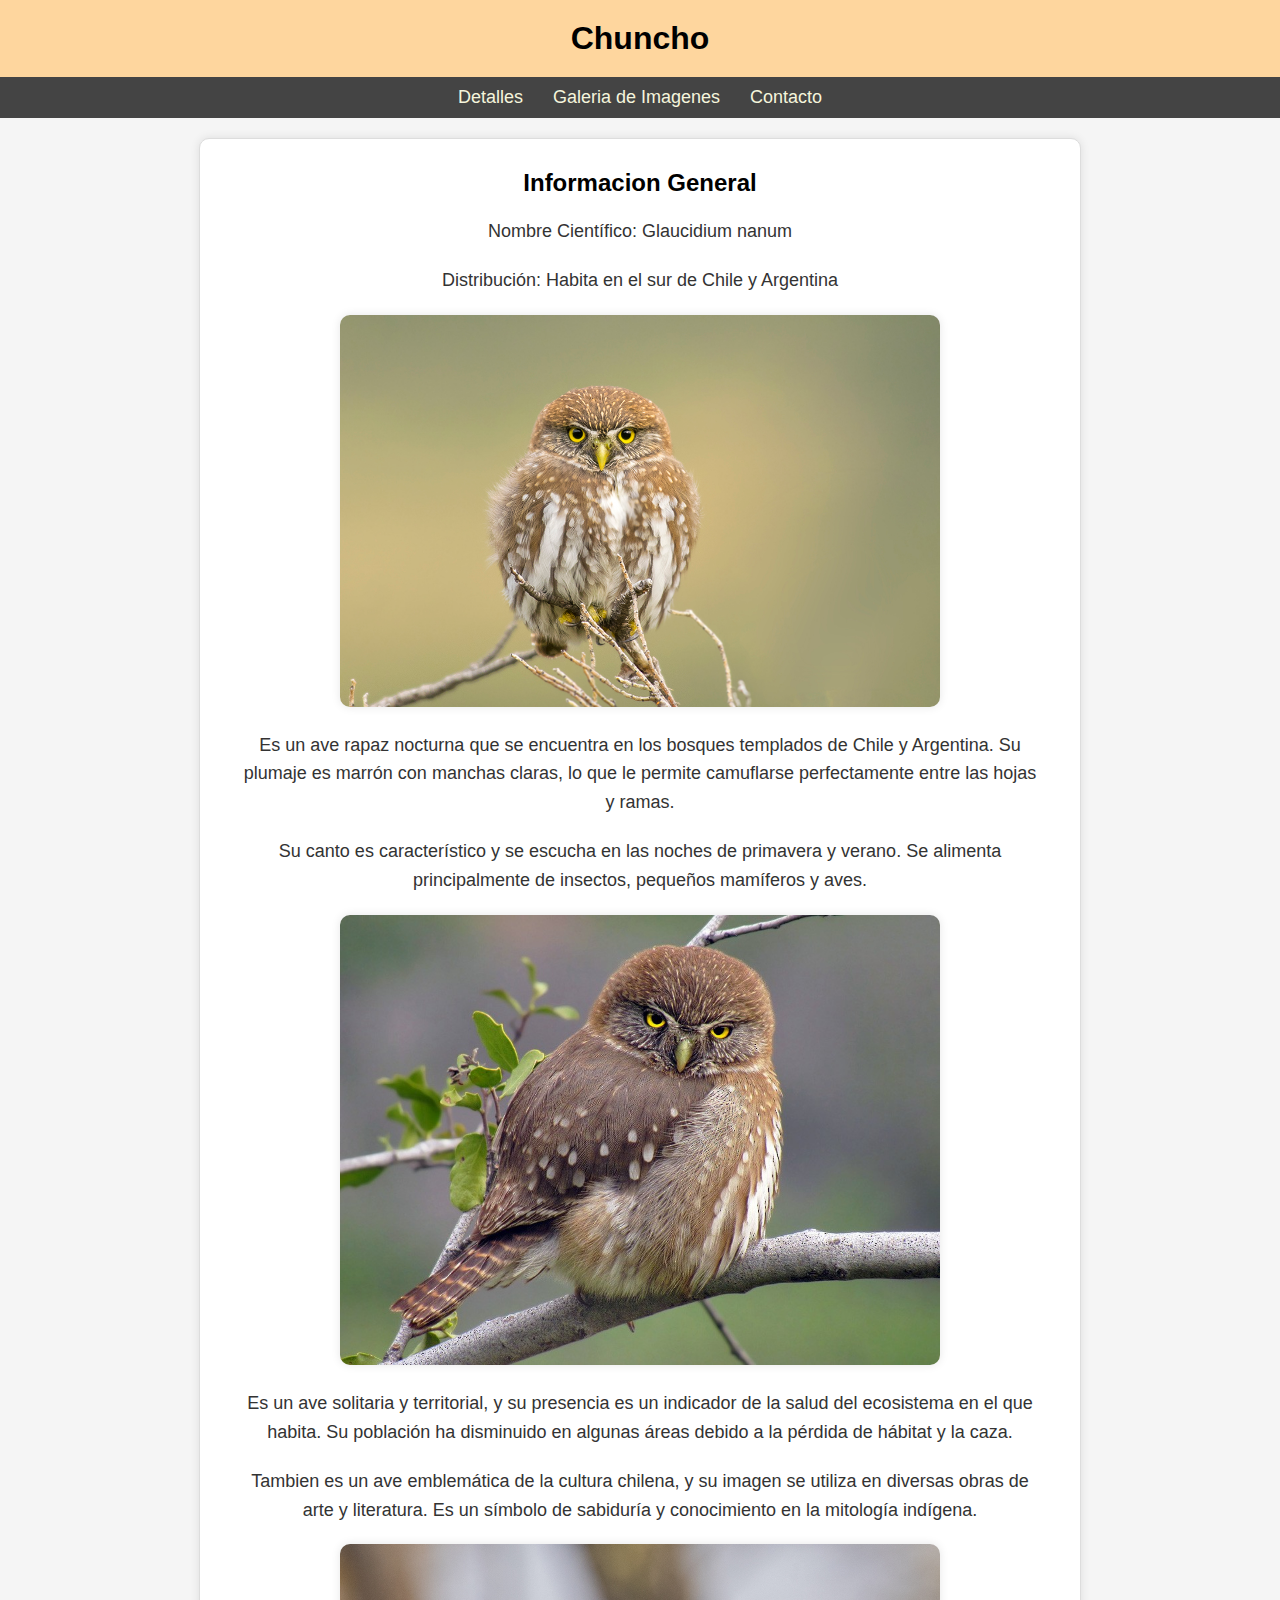
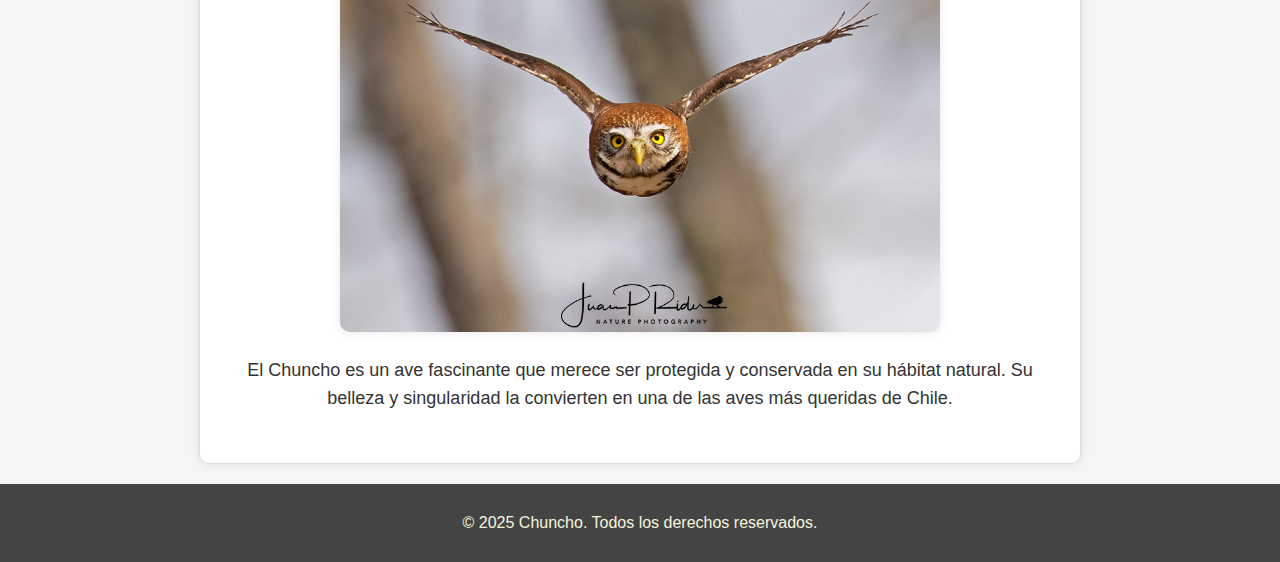
<file: index.html>
<!DOCTYPE html>
<html lang="en">
<head>
    <meta charset="UTF-8">
    <meta name="viewport" content="width=device-width, initial-scale=1.0">
    <title>Chuncho</title>
    <link rel="stylesheet" href="css/style.css">
</head>
<body>
    <header>
        <h1>Chuncho</h1>
       
    </header>
     <nav>
            <a href="detalles.html">Detalles</a>
            <a href="galeria.html">Galeria de Imagenes</a>
            <a href="contacto.html">Contacto</a>
    </nav>

    <main>
        <h2>Informacion General</h2>
        <p>Nombre Científico: Glaucidium nanum</p>
        <p>Distribución: Habita en el sur de Chile y Argentina</p>
        
        <img src="images/chuncho.jpg" alt="Primer plano de un Chuncho" id="chuncho">
        <p>Es un ave rapaz nocturna que se encuentra 
            en los bosques templados de Chile y Argentina. Su 
            plumaje es marrón con manchas claras, lo que le permite 
            camuflarse perfectamente entre las hojas y ramas.</p>
        <p>Su canto es característico y se escucha en las noches
            de primavera y verano. Se alimenta principalmente de 
            insectos, pequeños mamíferos y aves.</p>
        <img src="images/chuncho2.jpg" alt="Imagen de un Chuncho en su hábitat" id="chuncho2">
        <p>Es un ave solitaria y territorial, y su
            presencia es un indicador de la salud del ecosistema 
            en el que habita. Su población ha disminuido en algunas 
            áreas debido a la pérdida de hábitat y la caza.</p>
        <p>Tambien es un ave emblemática de la cultura 
            chilena, y su imagen se utiliza en diversas obras de 
            arte y literatura. Es un símbolo de sabiduría y 
            conocimiento en la mitología indígena.</p>    
        <img src="images/chuncho3.jpg" alt="Primer plano de un Chuncho en vuelo" id="chuncho3">
        <p>El Chuncho es un ave fascinante que merece ser 
            protegida y conservada en su hábitat natural. Su 
            belleza y singularidad la convierten en una de las 
            aves más queridas de Chile.</p>
    </main>
    <footer>
        <p>&copy; 2025 Chuncho. Todos los derechos reservados.</p>
    </footer>
</body>
</html>
</file>
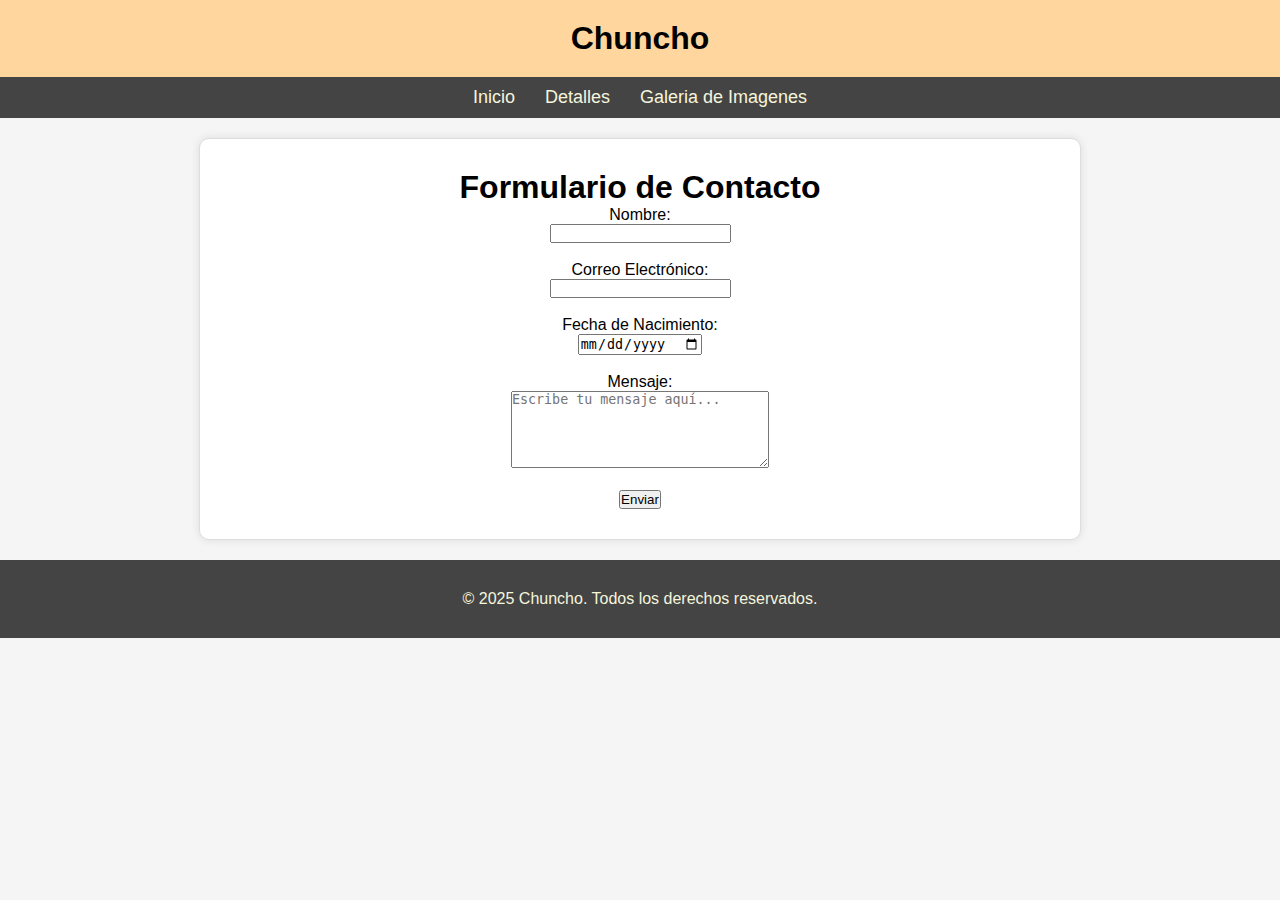
<file: contacto.html>
<!DOCTYPE html>
<html lang="en">
<head>
    <meta charset="UTF-8">
    <meta name="viewport" content="width=device-width, initial-scale=1.0">
    <title>Formulario de Contacto</title>
    <link rel="stylesheet" href="css/style.css">
</head>
<body>
    <header>
        <h1>Chuncho</h1>
    </header>

    <nav>
        <a href="index.html">Inicio</a>
        <a href="detalles.html">Detalles</a>
        <a href="galeria.html">Galeria de Imagenes</a>
    </nav>

    <main>
        <h1>Formulario de Contacto</h1>
    <form action="#" method="post">
        <label for="nombre">Nombre:</label><br>
        <input type="text" id="nombre" name="nombre" required><br><br>

        <label for="email">Correo Electrónico:</label><br>
        <input type="email" id="email" name="email" required><br><br>

        <label for="fecha">Fecha de Nacimiento:</label><br>
        <input type="date" id="fecha" name="fecha" required><br><br>

        <label for="mensaje">Mensaje:</label><br>
        <textarea id="mensaje" name="mensaje" rows="5" cols="30" placeholder="Escribe tu mensaje aquí..." required></textarea><br><br>

        <input type="submit" value="Enviar">
    </form>
    </main>
    <footer>
        <p>&copy; 2025 Chuncho. Todos los derechos reservados.</p>
    </footer>
</body>
</html>
</file>
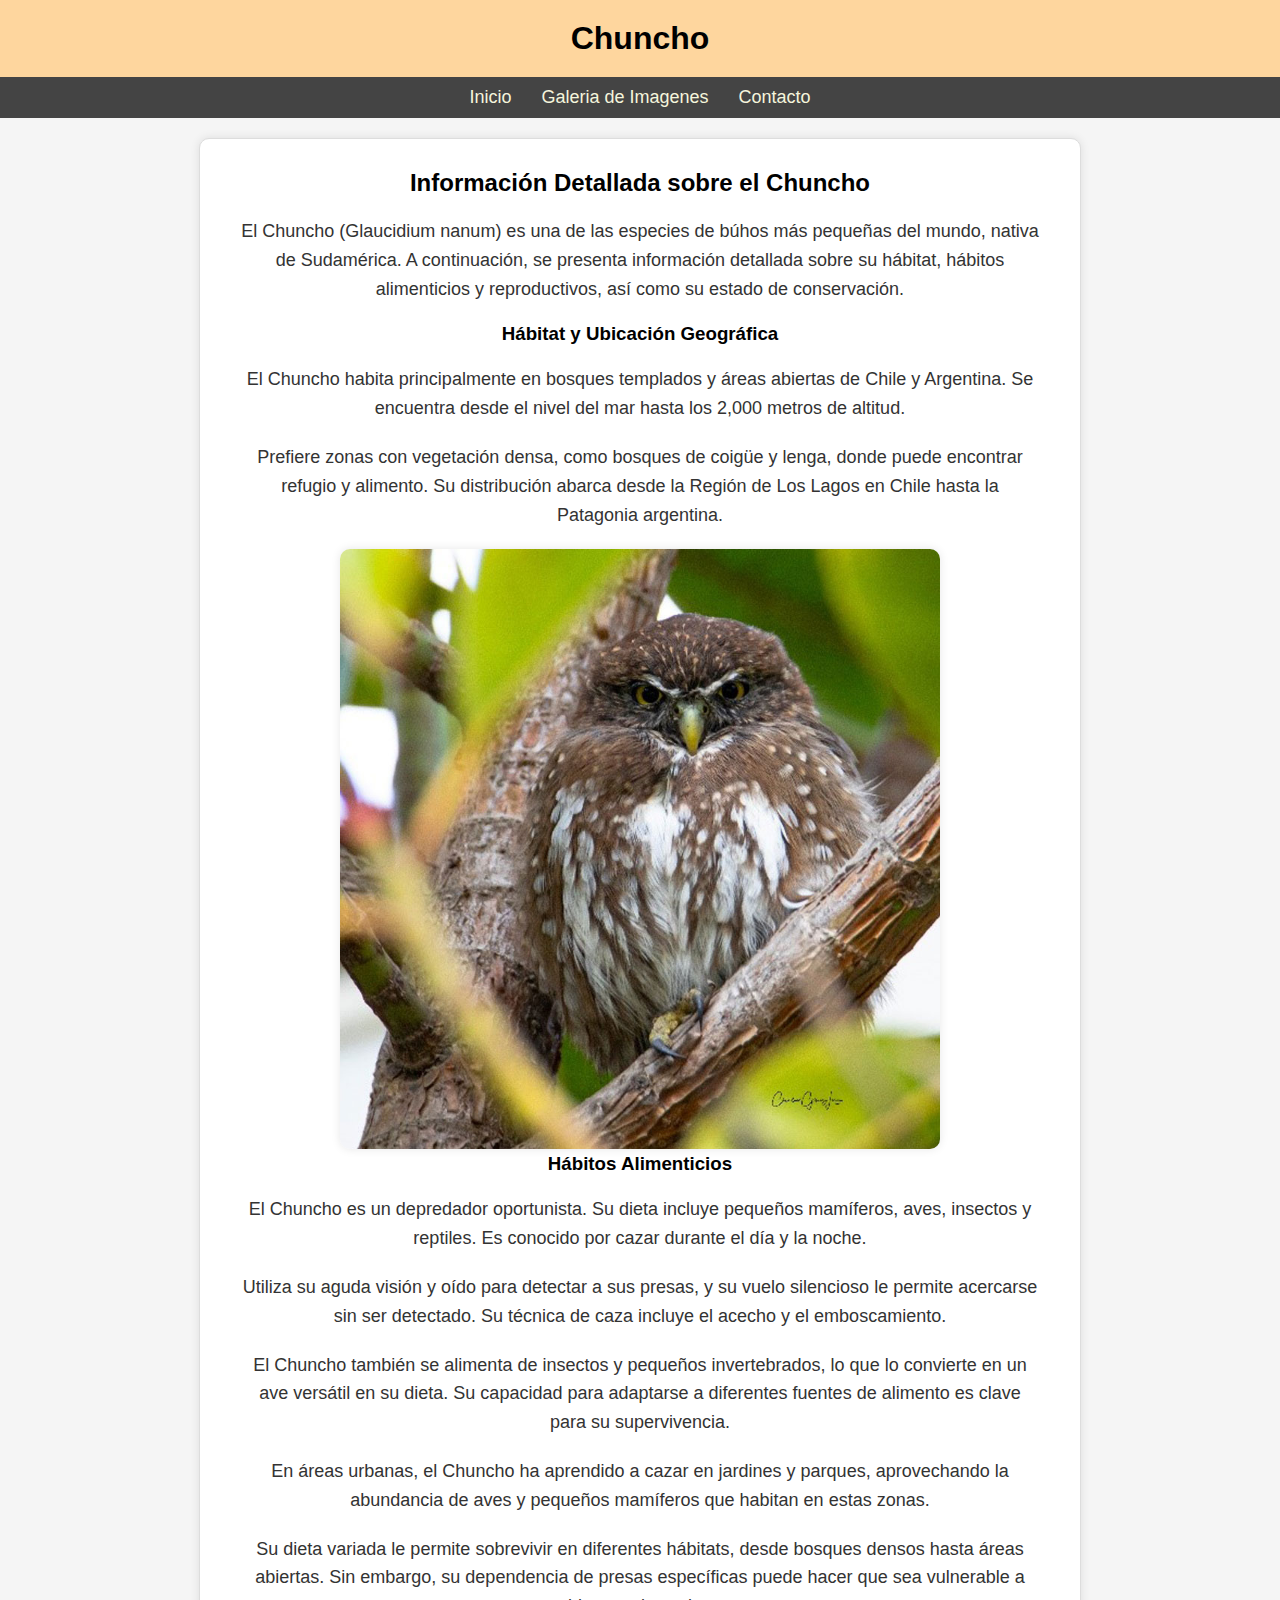
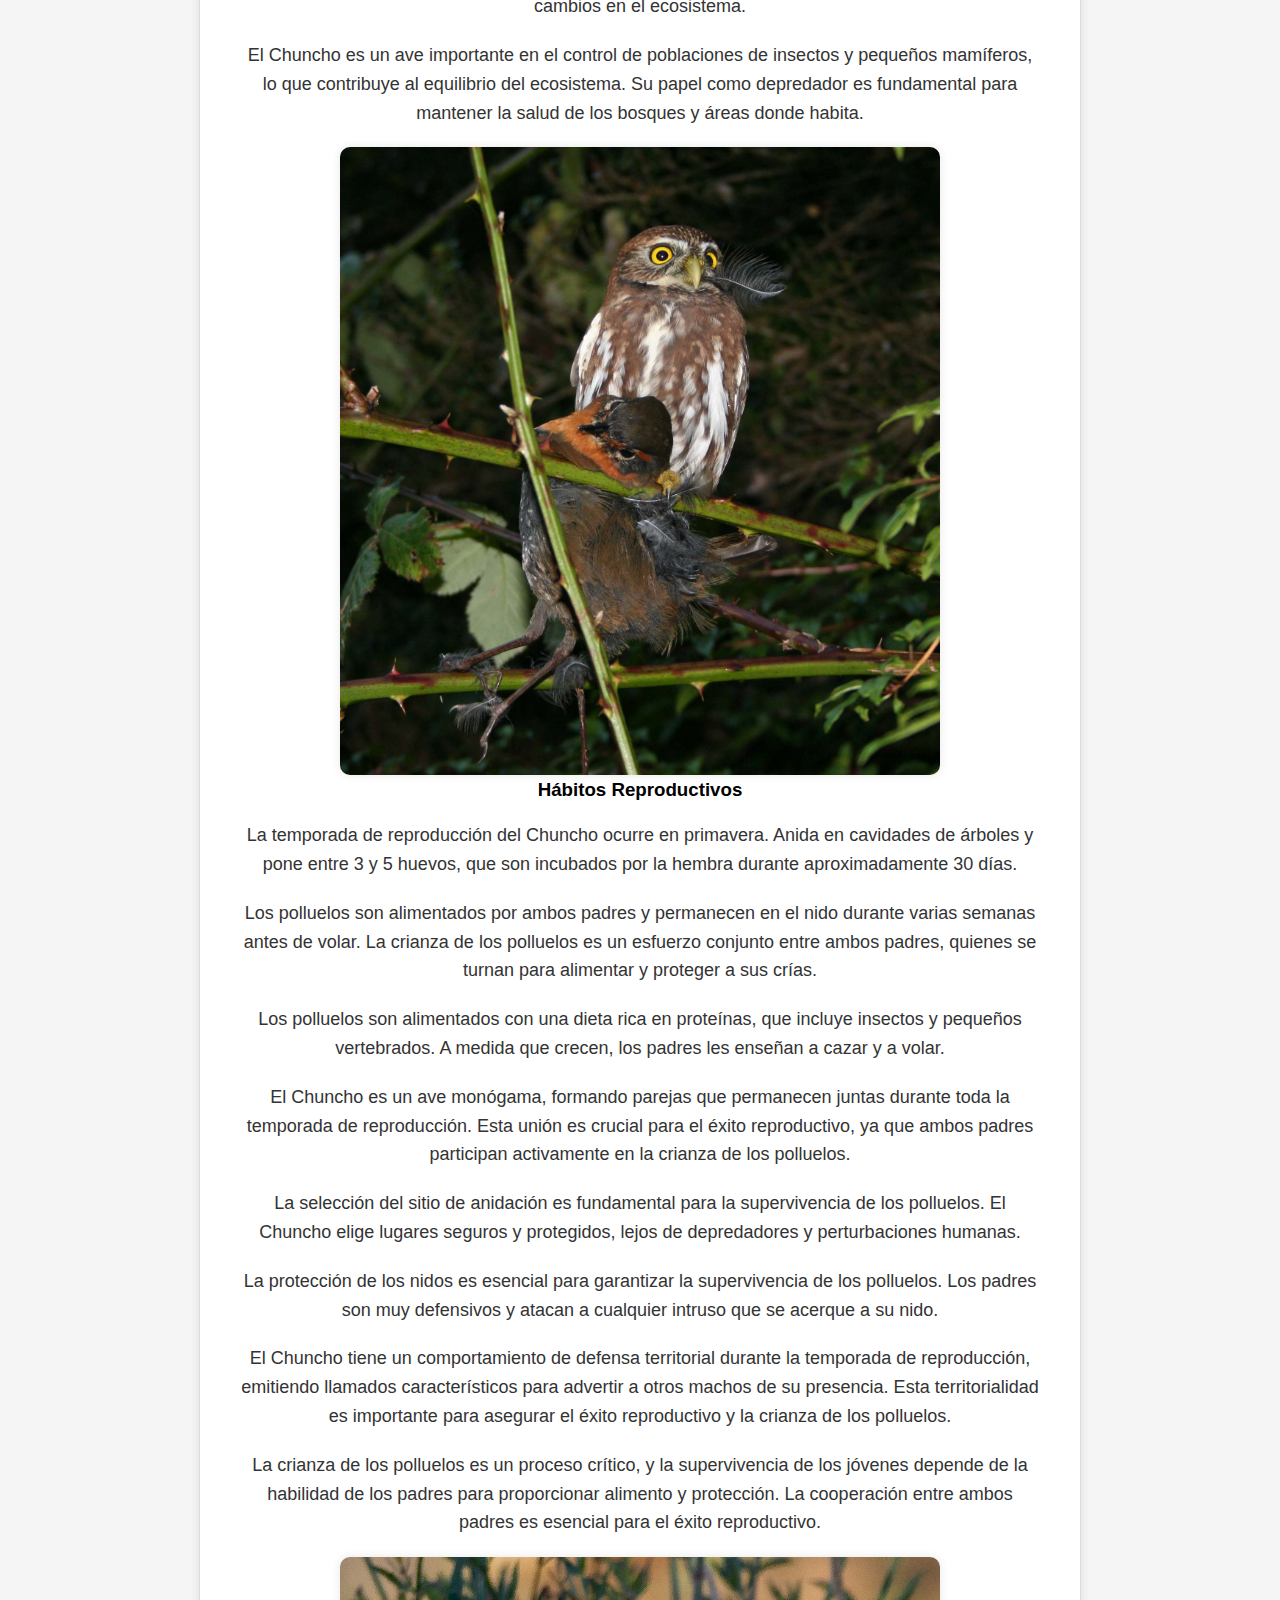
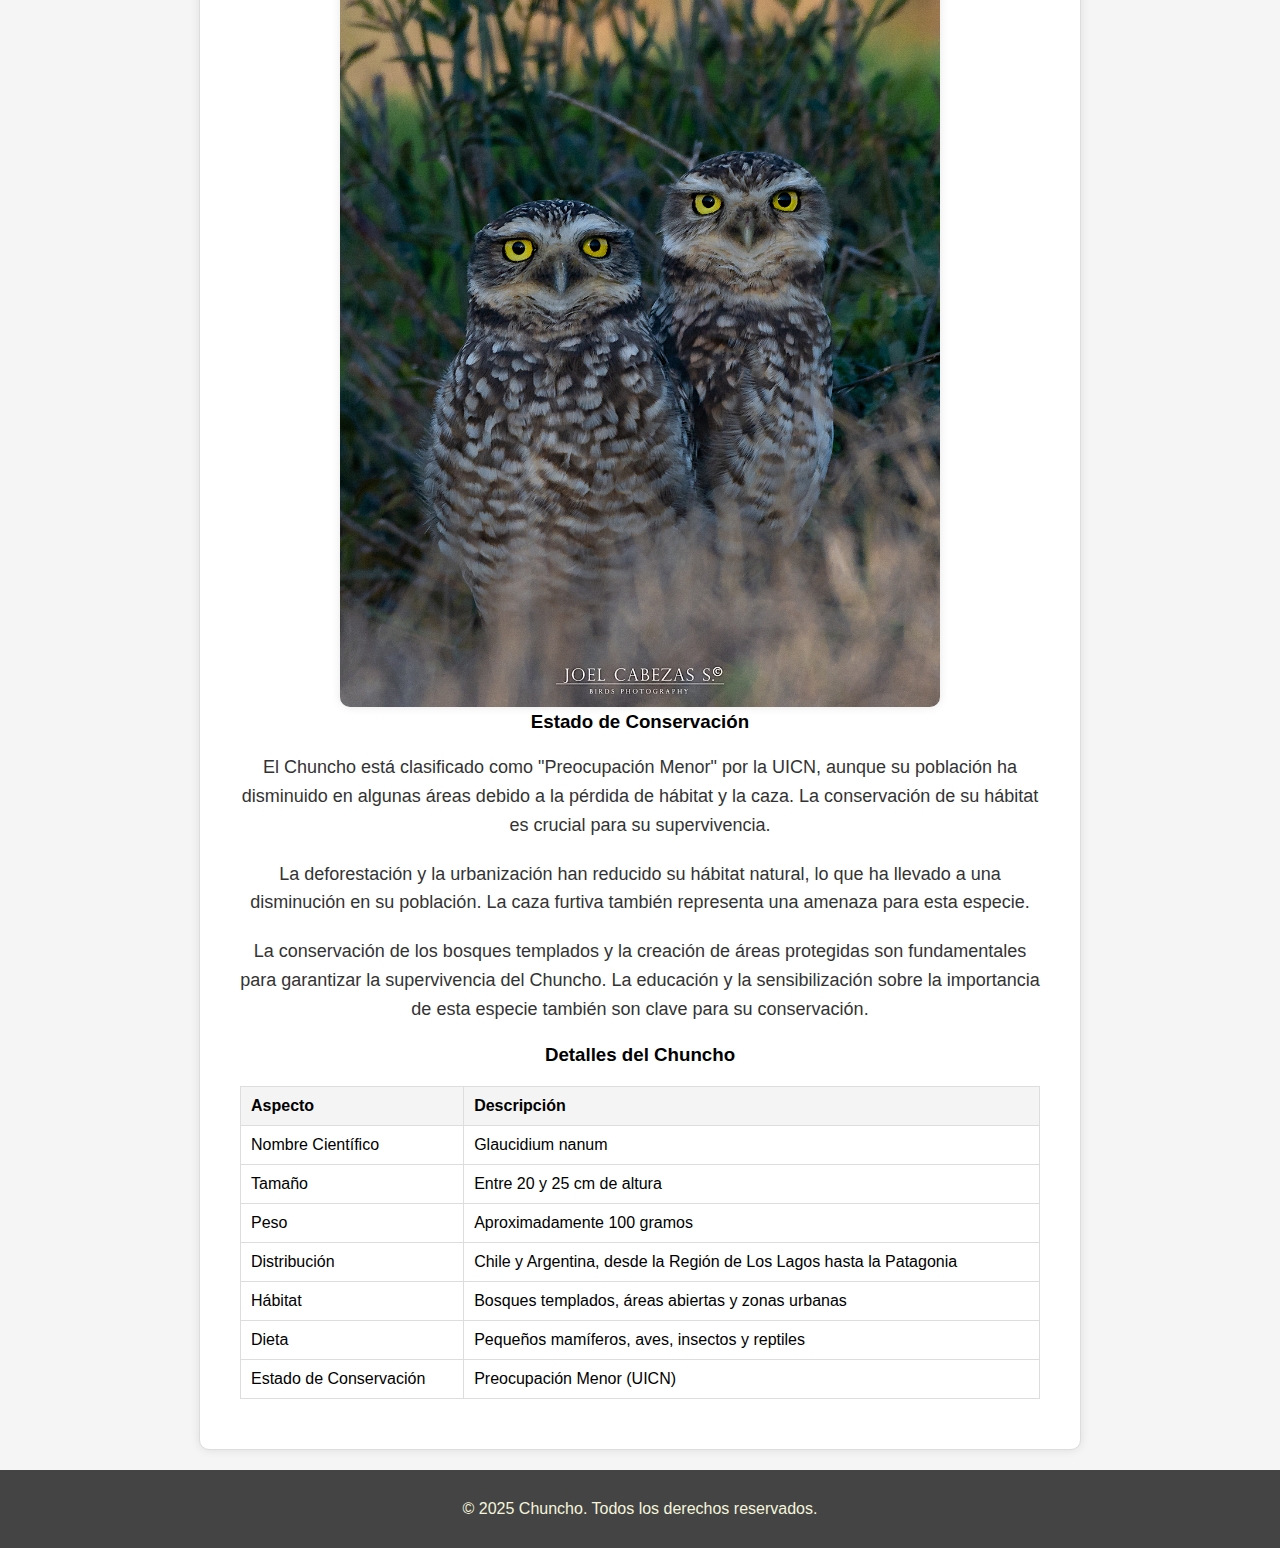
<file: detalles.html>
<!DOCTYPE html>
<html lang="en">
<head>
    <meta charset="UTF-8">
    <meta name="viewport" content="width=device-width, initial-scale=1.0">
    <title>Chuncho</title>
    <link rel="stylesheet" href="css/style.css">
</head>
<body>
    <header>
        <h1>Chuncho</h1>
    </header>
    <nav>
        <a href="index.html">Inicio</a>
        <a href="galeria.html">Galeria de Imagenes</a>
        <a href="contacto.html">Contacto</a>
    </nav>
    <main>
        <h2>Información Detallada sobre el Chuncho</h2>
        <p>El Chuncho (Glaucidium nanum) es una de las especies de búhos más pequeñas 
            del mundo, nativa de Sudamérica. A continuación, se presenta información 
            detallada sobre su hábitat, hábitos alimenticios y reproductivos, así como 
            su estado de conservación.</p>
        
        <h3>Hábitat y Ubicación Geográfica</h3>
        <p>El Chuncho habita principalmente en bosques templados y áreas abiertas 
            de Chile y Argentina. Se encuentra desde el nivel del mar hasta los 2,000 metros 
            de altitud.</p>
        <p>Prefiere zonas con vegetación densa, como bosques de coigüe y lenga, donde puede 
            encontrar refugio y alimento. Su distribución abarca desde la Región de Los Lagos 
            en Chile hasta la Patagonia argentina.</p>
        <img src="images/chuncho4.jpg" alt="Hábitat del Chuncho" class="detalle-img">

        <h3>Hábitos Alimenticios</h3>
        <p>El Chuncho es un depredador oportunista. Su dieta incluye pequeños mamíferos, aves, 
            insectos y reptiles. Es conocido por cazar durante el día y la noche.</p>
        <p>Utiliza su aguda visión y oído para detectar a sus presas, y su vuelo silencioso 
            le permite acercarse sin ser detectado. Su técnica de caza incluye el acecho y el 
            emboscamiento.</p>
        <p>El Chuncho también se alimenta de insectos y pequeños invertebrados, lo que lo 
            convierte en un ave versátil en su dieta. Su capacidad para adaptarse a diferentes 
            fuentes de alimento es clave para su supervivencia.</p>
        <p>En áreas urbanas, el Chuncho ha aprendido a cazar en jardines y parques, aprovechando 
            la abundancia de aves y pequeños mamíferos que habitan en estas zonas.</p>
        <p>Su dieta variada le permite sobrevivir en diferentes hábitats, desde bosques densos 
            hasta áreas abiertas. Sin embargo, su dependencia de presas específicas puede hacer que 
            sea vulnerable a cambios en el ecosistema.</p>
        <p>El Chuncho es un ave importante en el control de poblaciones de insectos y pequeños 
            mamíferos, lo que contribuye al equilibrio del ecosistema. Su papel como depredador 
            es fundamental para mantener la salud de los bosques y áreas donde habita.</p>
        <img src="images/chuncho5.jpg" alt="Chuncho con su presa" class="detalle-img">

        <h3>Hábitos Reproductivos</h3>
        <p>La temporada de reproducción del Chuncho ocurre en primavera. Anida en cavidades de 
            árboles y pone entre 3 y 5 huevos, que son incubados por la hembra durante 
            aproximadamente 30 días.</p>
        <p>Los polluelos son alimentados por ambos padres y permanecen en el nido durante varias 
            semanas antes de volar. La crianza de los polluelos es un esfuerzo conjunto entre 
            ambos padres, quienes se turnan para alimentar y proteger a sus crías.</p>
        <p>Los polluelos son alimentados con una dieta rica en proteínas, que incluye insectos 
            y pequeños vertebrados. A medida que crecen, los padres les enseñan a cazar y a volar.</p>
        <p>El Chuncho es un ave monógama, formando parejas que permanecen juntas durante toda 
            la temporada de reproducción. Esta unión es crucial para el éxito reproductivo, 
            ya que ambos padres participan activamente en la crianza de los polluelos.</p>
        <p>La selección del sitio de anidación es fundamental para la supervivencia de los polluelos. 
            El Chuncho elige lugares seguros y protegidos, lejos de depredadores 
            y perturbaciones humanas.</p>
        <p>La protección de los nidos es esencial para garantizar la supervivencia de los polluelos. 
            Los padres son muy defensivos y atacan a cualquier intruso que se acerque a su nido.</p>
        <p>El Chuncho tiene un comportamiento de defensa territorial durante la temporada de 
            reproducción, emitiendo llamados característicos para advertir a otros machos 
            de su presencia. Esta territorialidad es importante para asegurar el éxito reproductivo 
            y la crianza de los polluelos.</p>
        <p>La crianza de los polluelos es un proceso crítico, y la supervivencia de los jóvenes 
            depende de la habilidad de los padres para proporcionar alimento y protección. 
            La cooperación entre ambos padres es esencial para el éxito reproductivo.</p>
        <img src="images/chuncho6.jpg" alt="Pareja de Chunchos" class="detalle-img">

        <h3>Estado de Conservación</h3>
        <p>El Chuncho está clasificado como "Preocupación Menor" por la UICN, aunque su población 
            ha disminuido en algunas áreas debido a la pérdida de hábitat y la caza. La conservación 
            de su hábitat es crucial para su supervivencia.</p>
        <p>La deforestación y la urbanización han reducido su hábitat natural, lo que ha llevado 
            a una disminución en su población. La caza furtiva también representa una amenaza 
            para esta especie.</p>
        <p>La conservación de los bosques templados y la creación de áreas protegidas son 
            fundamentales para garantizar la supervivencia del Chuncho. La educación y 
            la sensibilización sobre la importancia de esta especie también son clave 
            para su conservación.</p>
        
        <h3>Detalles del Chuncho</h3>
<table>
    <thead>
        <tr>
            <th>Aspecto</th>
            <th>Descripción</th>
        </tr>
    </thead>
    <tbody>
        <tr>
            <td>Nombre Científico</td>
            <td>Glaucidium nanum</td>
        </tr>
        <tr>
            <td>Tamaño</td>
            <td>Entre 20 y 25 cm de altura</td>
        </tr>
        <tr>
            <td>Peso</td>
            <td>Aproximadamente 100 gramos</td>
        </tr>
        <tr>
            <td>Distribución</td>
            <td>Chile y Argentina, desde la Región de Los Lagos hasta la Patagonia</td>
        </tr>
        <tr>
            <td>Hábitat</td>
            <td>Bosques templados, áreas abiertas y zonas urbanas</td>
        </tr>
        <tr>
            <td>Dieta</td>
            <td>Pequeños mamíferos, aves, insectos y reptiles</td>
        </tr>
        <tr>
            <td>Estado de Conservación</td>
            <td>Preocupación Menor (UICN)</td>
        </tr>
    </tbody>
</table>
    </main>
    <footer>
        <p>&copy; 2025 Chuncho. Todos los derechos reservados.</p>
    </footer>
</body>
</html>
</file>
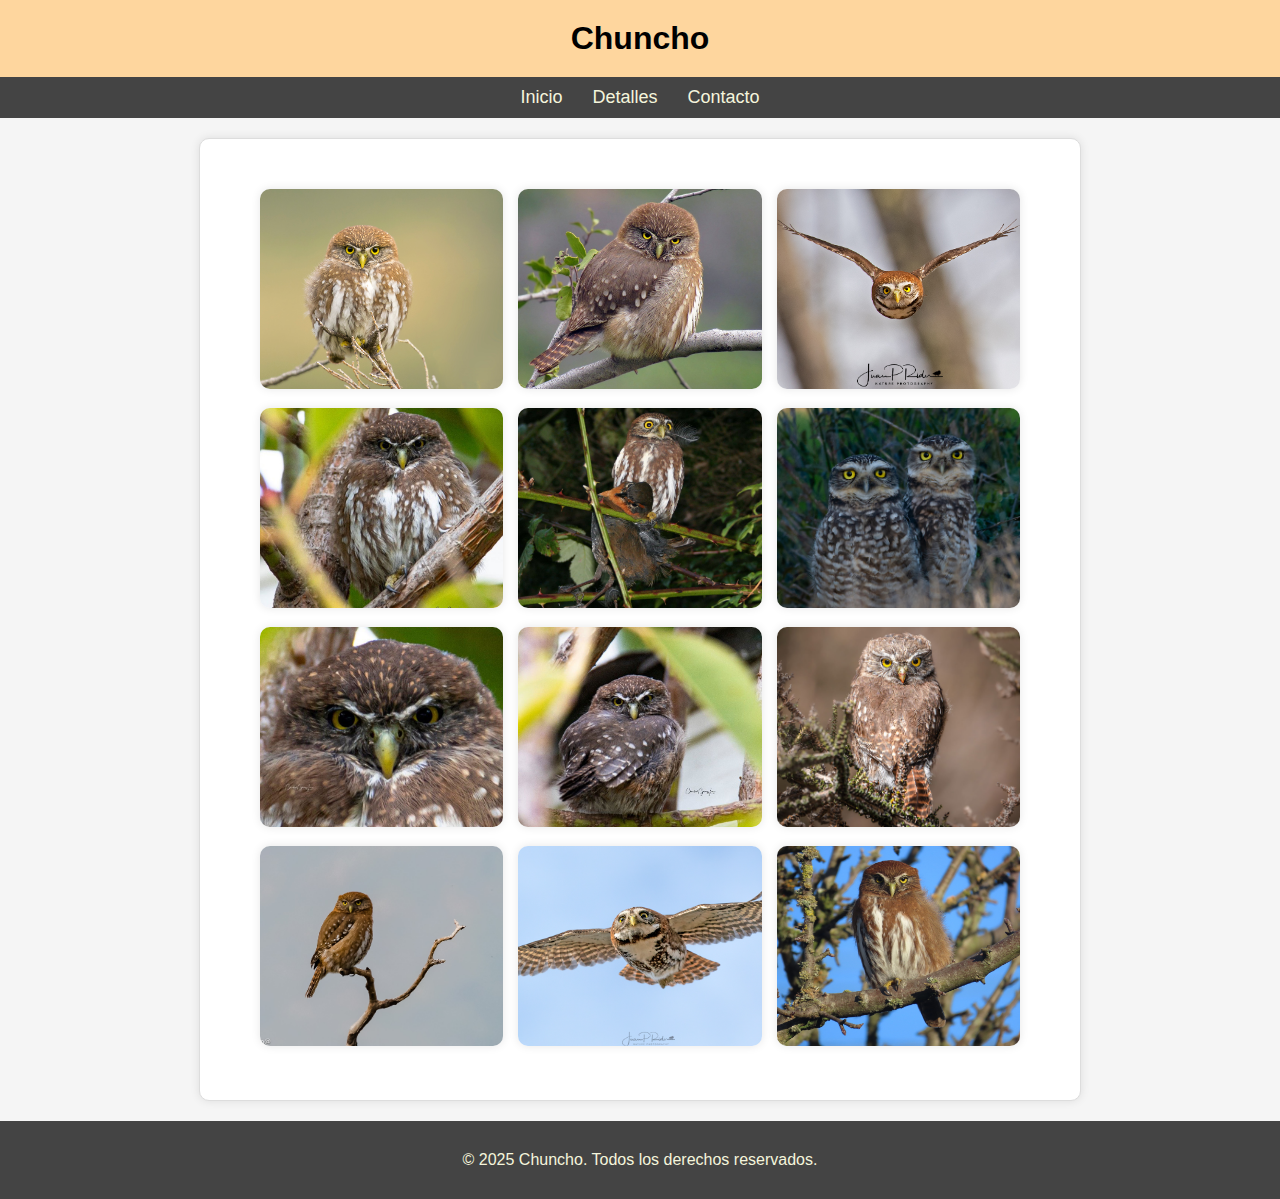
<file: galeria.html>
<!DOCTYPE html>
<html lang="en">
<head>
    <meta charset="UTF-8">
    <meta name="viewport" content="width=device-width, initial-scale=1.0">
    <title>Chuncho</title>
    <link rel="stylesheet" href="css/style.css">
</head>
<body>
    <header>
        <h1>Chuncho</h1>
    </header>
    <nav>
        <a href="index.html">Inicio</a>
        <a href="detalles.html">Detalles</a>
        <a href="contacto.html">Contacto</a>
    </nav>
    <main>
        <section class="gallery">
            <a href="images/chuncho.jpg" target="_blank">
                <img src="images/chuncho.jpg" alt="Chuncho 1">
            </a>
            <a href="images/chuncho2.jpg" target="_blank">
                <img src="images/chuncho2.jpg" alt="Chuncho 2">
            </a>
            <a href="images/chuncho3.jpg" target="_blank">
                <img src="images/chuncho3.jpg" alt="Chuncho 3">
            </a>
            <a href="images/chuncho4.jpg" target="_blank">
                <img src="images/chuncho4.jpg" alt="Chuncho 4">
            </a>
            <a href="images/chuncho5.jpg" target="_blank">
                <img src="images/chuncho5.jpg" alt="Chuncho 5">
            </a>
            <a href="images/chuncho6.jpg" target="_blank">
                <img src="images/chuncho6.jpg" alt="Chuncho 6">
            </a>
            <a href="images/chuncho7.jpg" target="_blank">
                <img src="images/chuncho7.jpg" alt="Chuncho 7">
            </a>
            <a href="images/chuncho8.jpg" target="_blank">
                <img src="images/chuncho8.jpg" alt="Chuncho 8">
            </a>
            <a href="images/chuncho9.jpg" target="_blank">
                <img src="images/chuncho9.jpg" alt="Chuncho 9">
            </a>
            <a href="images/chuncho10.jpg" target="_blank">
                <img src="images/chuncho10.jpg" alt="Chuncho 10">
            </a>
            <a href="images/chuncho11.jpg" target="_blank">
                <img src="images/chuncho11.jpg" alt="Chuncho 11">
            </a>
            <a href="images/chuncho12.jpg" target="_blank">
                <img src="images/chuncho12.jpg" alt="Chuncho 12">
            </a>
        </section>
    </main>
    <footer>
        <p>&copy; 2025 Chuncho. Todos los derechos reservados.</p>
    </footer>
</body>
</html>
</file>
<file: css/style.css>
* {
    margin: 0px;
    padding: 0px;
}

body {
    font-family:'Gill Sans', 'Gill Sans MT', Calibri, 'Trebuchet MS', sans-serif ;
    background-color: whitesmoke;
}

header {
    text-align: center;
    padding: 20px;
    background-color: #ffd08ed8;
}

nav {
    display: flex;
    justify-content: center;
    align-items: center;
    background-color: #444;
}

nav a {
    display: inline-block;
    color: beige;
    text-decoration: none;
    padding: 10px 15px;
    font-size: 18px;
    transition: all 0.3s ease;
}

nav a:hover {
    background-color: beige;
    color: #444;
}

main {
    padding: 30px 40px;
    text-align: center;
    background-color: #fff;
    border-radius: 10px;
    box-shadow: 0px 0px 10px rgba(0, 0, 0, 0.1);
    margin: 20px auto;
    max-width: 800px;
    border: 1px solid #ddd;
    border-radius: 10px;
    box-shadow: 0px 0px 10px rgba(0, 0, 0, 0.1);
    transition: all 0.3s ease;
}

main p {
    margin: 20px 0px;
    font-size: 18px;
    line-height: 1.6;
    color: #333;
}

img {
    width: 600px;
    height: auto;
    border-radius: 10px;
    box-shadow: 0px 0px 10px rgba(0, 0, 0, 0.1);
}

footer {
    text-align: center;
    padding: 30px;
    background-color: #444;
    color: beige;
}
footer p {
    margin: 0px;
}

.gallery {
    display: grid;
    grid-template-columns: repeat(auto-fit, minmax(200px, 1fr));
    gap: 15px;
    padding: 20px;
}

.gallery img {
    width: 100%;
    height: 200px;
    object-fit: cover;
    border-radius: 10px;
    cursor: pointer;
    transition: transform 0.3s ease;
}

.gallery img:hover {
    transform: scale(1.05);
}

table {
    width: 100%;
    border-collapse: collapse;
    margin: 20px 0;
}

table th, table td {
    border: 1px solid #ddd;
    padding: 10px;
    text-align: left;
}

table th {
    background-color: #f4f4f4;
    font-weight: bold;
}
</file>
